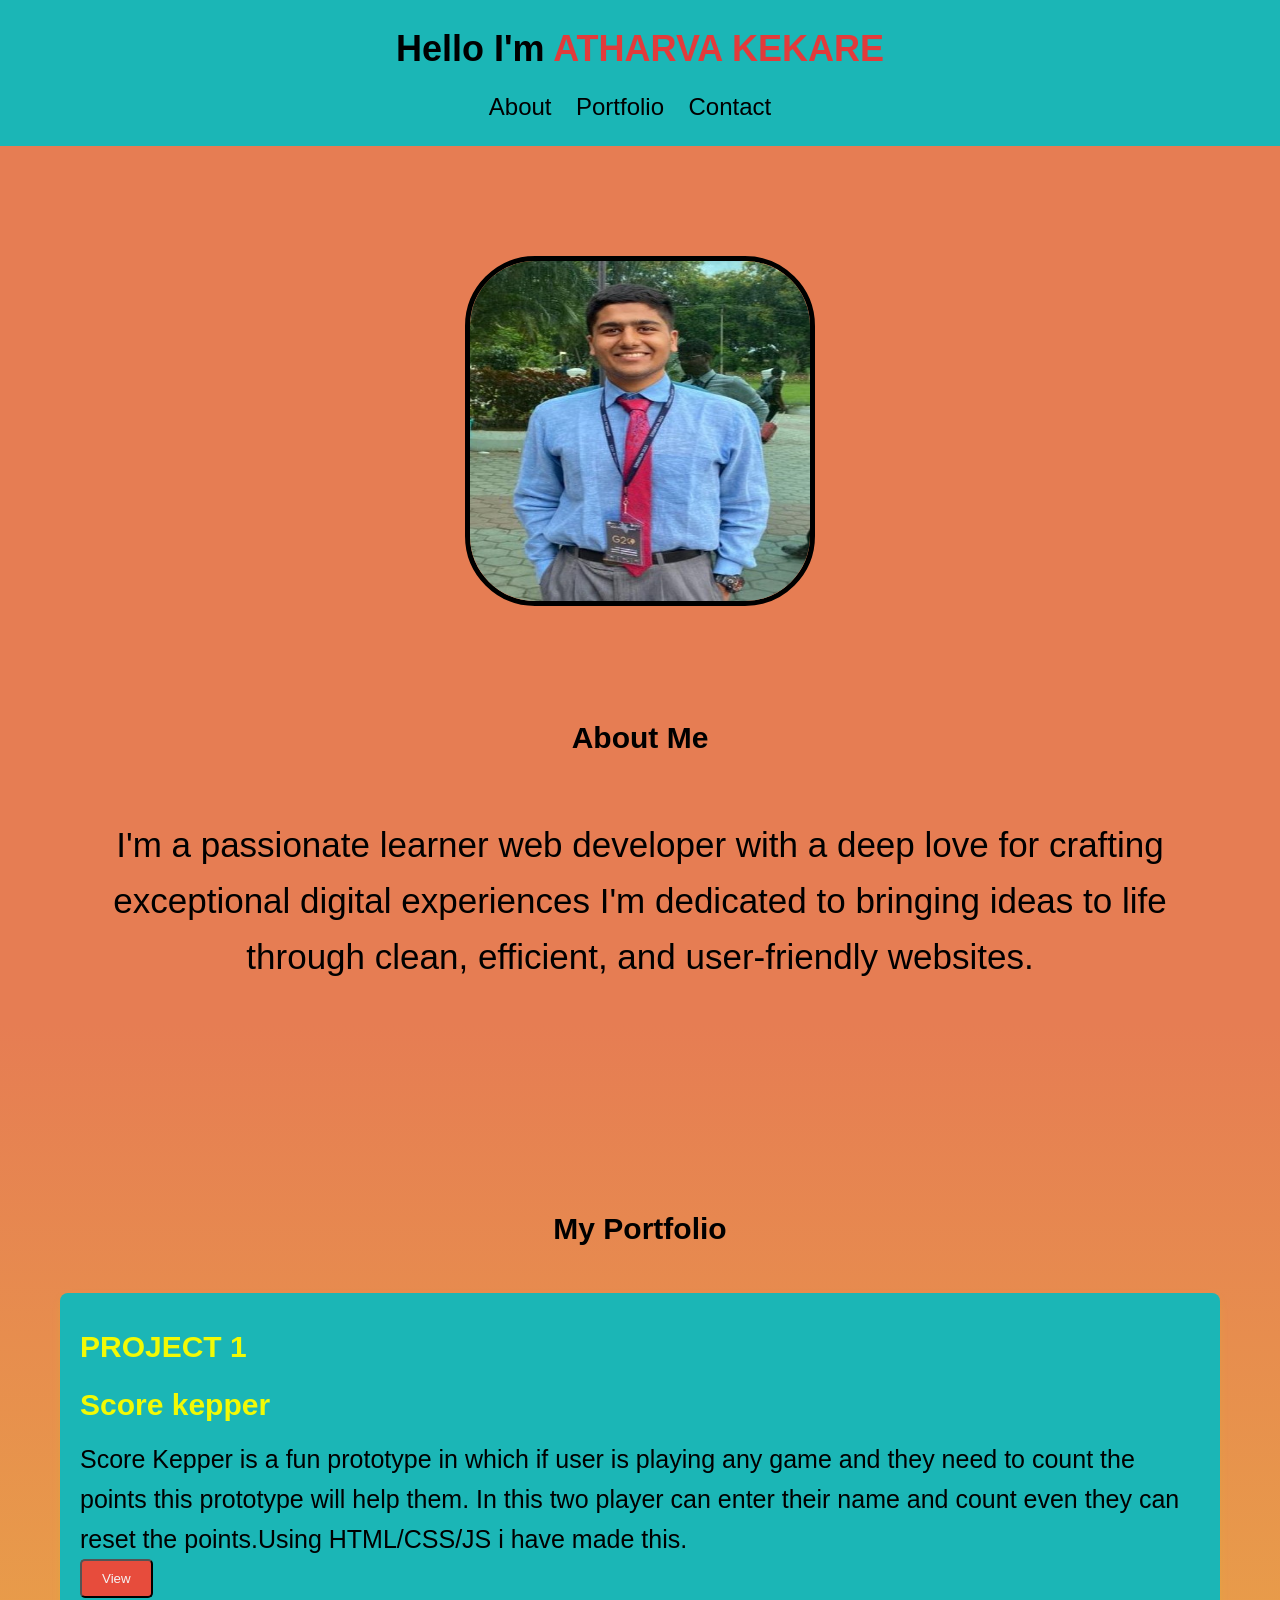
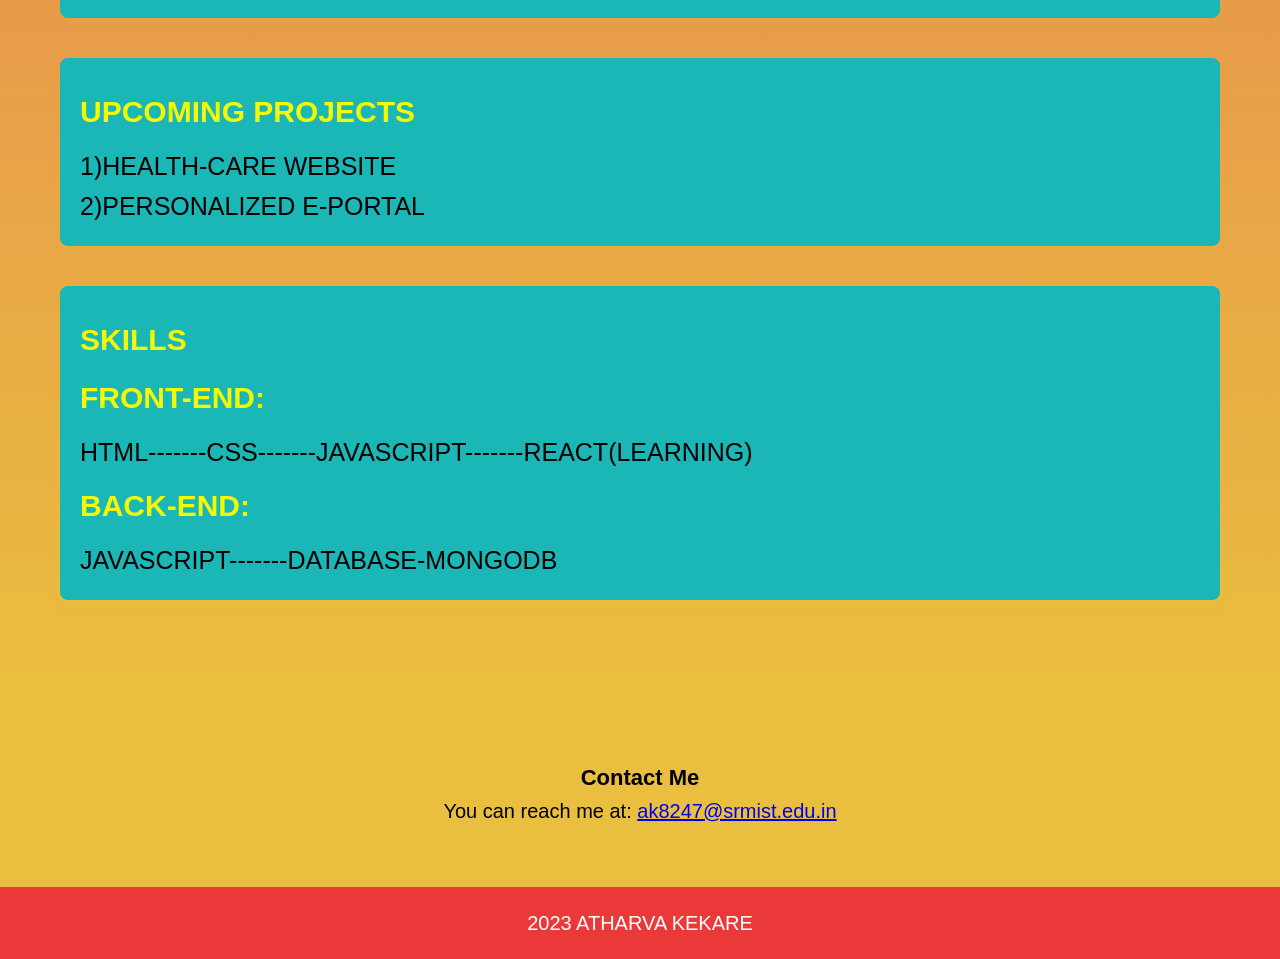
<file: index.html>
<!DOCTYPE html>
<html lang="en">
<head>
    <meta charset="UTF-8">
    <meta name="viewport" content="width=device-width, initial-scale=1.0">
    <title>Your Portfolio</title>
    <link rel="stylesheet" href="style.css">
    <link rel="stylesheet" href="script.js">
    


</head>

<body>
    <header>
       
        <nav>
            <div class="container1">
                <h1>Hello I'm <span class="colred">ATHARVA KEKARE</span></h1>
                <ul>
                    <li><a href="#about">About</a></li>
                    <li><a href="#portfolio">Portfolio</a></li>
                    <li><a href="#contact">Contact</a></li>
                </ul>
            </div>
        </nav>
       
    </header>
    <script>
        function hello(){
            window.open('file:///C:/Users/atharva/OneDrive/Documents/score%20kepper%20website/score%20kepper.html')
        }
    </script>

    <section id="about" class="section">
        <div class="profile-photo">
            <img src="myphoto2.jpg" alt="Your Name">
        </div>
        <div class="container">
            <h2>About Me</h2>
            <p> I'm a passionate learner  web developer with a deep love for crafting exceptional digital experiences  I'm dedicated to bringing ideas to life through clean, efficient, and user-friendly websites.</p>
        </div>
    </section>

    <section id="portfolio" class="section">
        <div class="container">
            <h2>My Portfolio</h2>
            <div class="project">
                <h3>PROJECT 1</h3>
                <h3>Score kepper</h3>
                <p>Score Kepper is a fun prototype in which if user is playing any game and they need to count the points this prototype will help them. In this two player can enter their name and count even they can reset the points.Using HTML/CSS/JS i have made this.</p>
                <a href="https://github.com/atharvakekare/Score-counter.git">
                    <button class="btn">View</button>
                </a>
            </div>
            <div class="project">
                
                <h3>UPCOMING PROJECTS</h3>
                <p>1)HEALTH-CARE WEBSITE
                </p>
                <p> 2)PERSONALIZED E-PORTAL</p>
              
            </div>
            <div class="project">
                
                <h3>SKILLS</h3>
                <h3>FRONT-END:</h3><p>HTML-------CSS-------JAVASCRIPT-------REACT(LEARNING)</p>
                
                <h3>BACK-END:</h3> <p>JAVASCRIPT-------DATABASE-MONGODB</p> 
              
            </div>
        </div>
    </section>
   
   
    
    <section id="contact" class="section">
        <div class="container3">
            <h2>Contact Me</h2>
            <p>You can reach me at: <a href="mailto:ak8247@srmist.edu.in">ak8247@srmist.edu.in</a></p>
        </div>
    </section>

    <footer>
        <div class="container3">
            <p> 2023 ATHARVA KEKARE</p>
        </div>
    </footer>
</body>
</html>
</file>
<file: style.css>
* {
    margin: 0;
    padding: 0;
    box-sizing: border-box;
}

/* Style the body */
body {
    font-family: 'Arial', sans-serif;
    background-color: #000000f9;
    background: linear-gradient(180deg, #e67d53 40%, #eabf3f 90%);
    color: #000000;
    line-height: 1.6;
}

/* Style the header */
header {
    background-color: #1bb6b6;
    color: #00128a;
    padding: 20px 0;
    text-align: center;
}

header h1 {
    font-size: 36px;
    margin-bottom: 10px;
}

nav ul {
    list-style: none;
}

nav li {
    display: inline;
    margin-right: 20px;
}

nav a {
    text-decoration:dotted;
    color: #000000;
    font-size: 24px;
    transition: color 0.3s;
}

nav a:hover {
    color: #e74c3c; /* Highlight color on hover */
}

/* Style sections */
.section {
    padding: 60px 0;
    text-align: center;
}

/* Style the container */
.container {
    max-width: 1200px;
    margin: 0 auto;
    padding: 0 20px;
    margin-top: 100px;
}

.container p{
    font-size: 35px;
    margin-top: 55px;
}
.container h2{
    font-size: 30px;
    color: #000000;
}
.container1{
    max-width: 1200px;
    margin: 0 auto;
    padding: 0 20px;
    color: #000000;
    
}
.colred{
    color: #e23b3b;
    overflow: hidden;
    white-space: nowrap;
    animation: typing 5s steps(20, 0) backwards;
}
.colred:hover{
    color: #ffd4d4;
}
@keyframes typing {
    from {
        width: 50%;
    }
    to {
        width: 100%;
    }
}





/* Style portfolio projects */
.project {
    margin: 40px 0;
    background-color: #1bb6b6;
    border-radius: 8px;
    box-shadow: 0px 4px 8px rgba(204, 242, 12, 0.1);
    padding: 20px;
    text-align: left;
    transition: transform 0.8s, box-shadow 0.8s;
}

.project:hover {
    transform: translateY(-5px);
    box-shadow: 0px 8px 16px rgba(255, 254, 254, 0.2);
}




.project h3 {
    font-size: 30px;
    margin: 10px 0;
    color: #f2fa05;
}

.project p {
    font-size: 25px;
    margin: 0;
}

.btn {
    display: inline-block;
    padding: 10px 20px;
    background-color: #e74c3c;
    color: #f5f5f5;
    text-decoration: none;
    border-radius: 5px;
    transition: background-color 0.3s;
}

.btn:hover {
    background-color: #020f0d;
}

/* Style the footer */
footer {
    background-color: #eb3939;
    color: #fff;
    text-align: center;
    padding: 20px 0;
}

/* Media Query for smaller screens */
@media (max-width: 768px) {
    header h1 {
        font-size: 24px;
    }
    nav a {
        font-size: 16px;
    }
    .container {
        padding: 0 10px;
    }
    .project {
        margin: 20px 0;
        padding: 10px;
    }
}
.profile-photo {
    text-align: center;
}

.profile-photo img {
    width: 350px; /* Adjust the width as needed */
    height: 350px; /* Adjust the height as needed */
    border-radius: 20%;
    border: 5px solid #000000; /* Add a border with your preferred color */
     /* Make it a circle by setting border-radius to 50% */
    margin-top: 50px;
    
}
.container1{
    color: #000000;
    overflow: hidden;
    white-space: nowrap;
    animation: typing 5s steps(20, 0) backwards;
}
@keyframes typing {
    from {
        width: 50%;
    }
    to {
        width: 100%;
    }
}
.container3 h2{
  color: #000000;
  font-size: 22px;
}
.container3 p{
    font-size: 20px;
}
</file>
